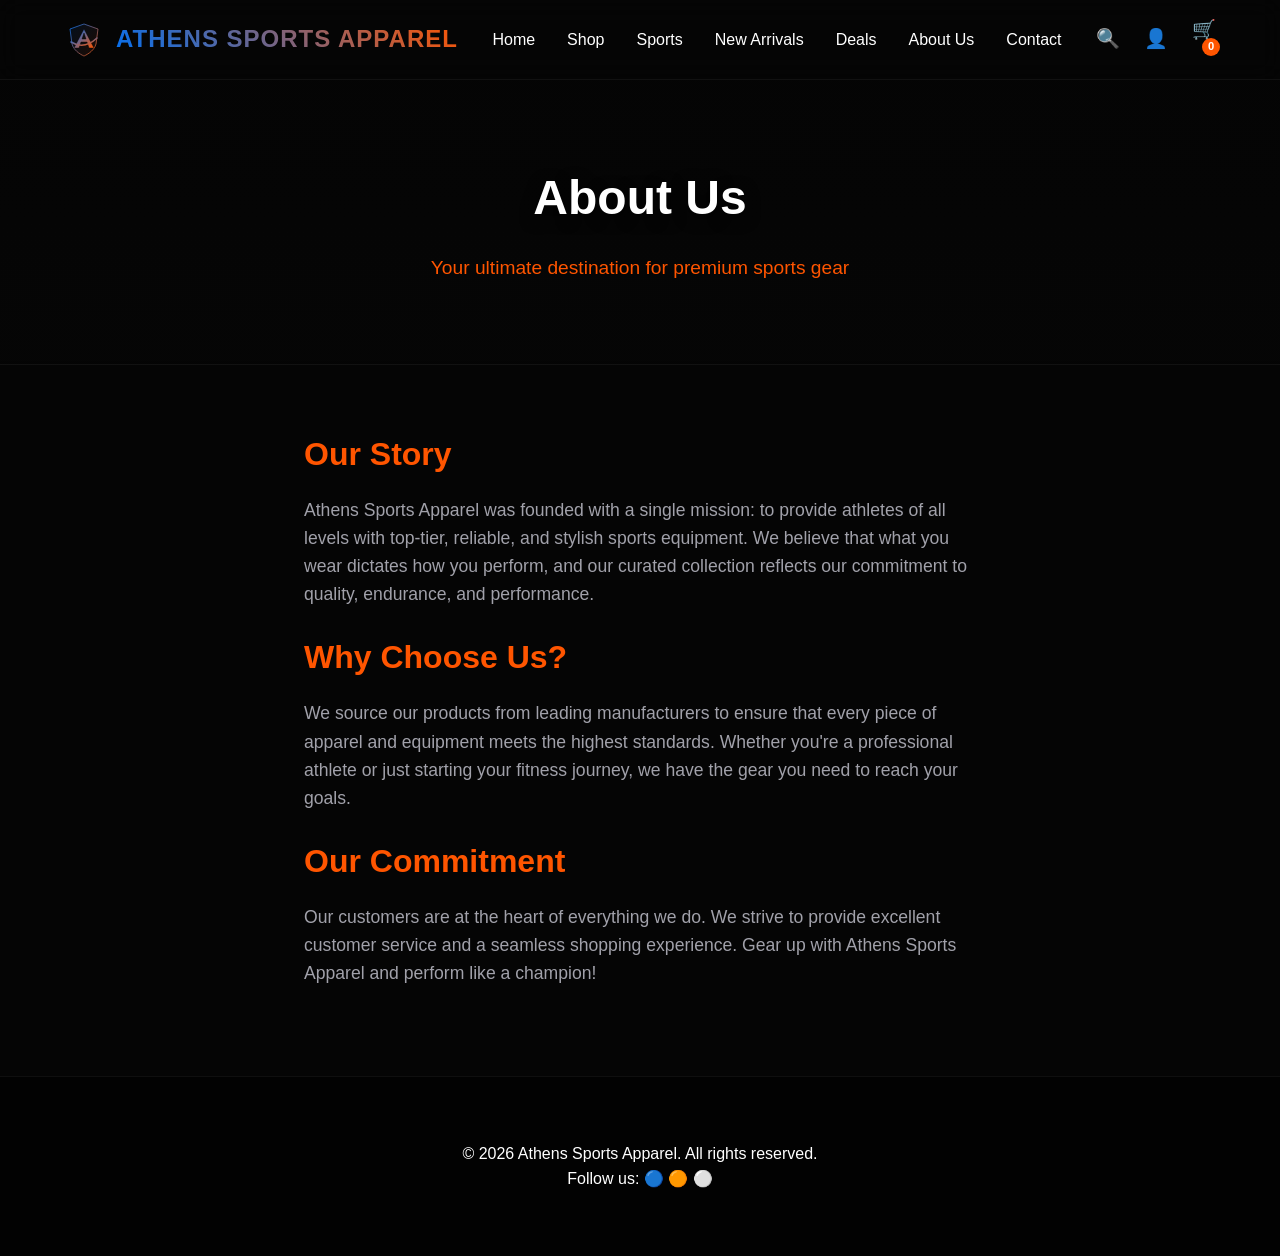
<file: about.html>
<!DOCTYPE html>
<html lang="en">
<head>
    <meta charset="UTF-8">
    <meta name="viewport" content="width=device-width, initial-scale=1.0">
    <title>About Us - Athens Sports Apparel</title>
    <style>
        :root {
          --bg-color: #050505;
          --surface-color: #111111;
          --surface-hover: #1a1a1a;
          --text-main: #ffffff;
          --text-muted: #a1a1aa;
          --brand-blue: #0070f3;
          --brand-orange: #ff5500;
          --header-height: 80px;
          --transition: all 0.3s cubic-bezier(0.25, 0.8, 0.25, 1);
        }

        * { box-sizing: border-box; margin: 0; padding: 0; }
        body {
          font-family: 'Roboto', sans-serif;
          background-color: var(--bg-color);
          color: var(--text-main);
          line-height: 1.6;
          overflow-x: hidden;
          padding-top: var(--header-height);
        }

        /* HEADER */
        header {
          position: fixed; top: 0; left: 0; width: 100%; height: var(--header-height);
          display: flex; justify-content: space-between; align-items: center;
          padding: 0 5%; background: rgba(5, 5, 5, 0.8);
          backdrop-filter: blur(12px); z-index: 1000;
          border-bottom: 1px solid rgba(255, 255, 255, 0.05);
        }
        .logo-container { display: flex; align-items: center; gap: 12px; cursor: pointer; }
        .logo-img { width: 40px; height: 40px; transition: transform 0.3s ease; }
        .logo-container:hover .logo-img { transform: scale(1.1) rotate(-5deg); }
        .logo-text { font-size: 1.5rem; font-weight: 700; text-transform: uppercase; letter-spacing: 1px;
          background: linear-gradient(45deg, var(--brand-blue), var(--brand-orange));
          -webkit-background-clip: text; -webkit-text-fill-color: transparent; }
        nav ul { display: flex; list-style: none; gap: 2rem; }
        nav a { text-decoration: none; color: var(--text-main); font-weight: 500; transition: var(--transition); }
        nav a:hover { color: var(--brand-orange); }
        
        .icons { display: flex; gap: 1.5rem; align-items: center; font-size: 1.2rem; }
        .icons span { cursor: pointer; transition: var(--transition); position: relative;}
        .icons span:hover { transform: scale(1.1); color: var(--brand-blue); text-shadow: 0 0 10px rgba(0, 112, 243, 0.5); }
        .cart-count { position: absolute; top: -8px; right: -10px; background: var(--brand-orange); color: #fff; font-size: 0.7rem; font-weight: 700; width: 18px; height: 18px; display: flex; align-items: center; justify-content: center; border-radius: 50%; }

        /* PAGE HEADER */
        .page-header {
            padding: 5rem 5%; text-align: center;
            background: linear-gradient(rgba(5,5,5,0.7), rgba(5,5,5,0.9)), url('https://images.unsplash.com/photo-1518611012118-696072aa579a?auto=format&fit=crop&q=80') center/cover;
            border-bottom: 1px solid rgba(255,255,255,0.05);
        }
        .page-header h1 { font-size: 3rem; margin-bottom: 1rem; color: var(--text-main); text-shadow: 0 4px 15px rgba(0,0,0,0.8); }
        .page-header p { font-size: 1.2rem; color: var(--brand-orange); }
        
        .content-section {
            padding: 4rem 5%;
            max-width: 800px;
            margin: 0 auto;
        }
        .content-section h2 {
            font-size: 2rem;
            color: var(--brand-orange);
            margin-bottom: 1rem;
        }
        .content-section p {
            margin-bottom: 1.5rem;
            color: var(--text-muted);
            font-size: 1.1rem;
        }

        footer { background: #020202; padding: 4rem 5%; text-align: center; border-top: 1px solid rgba(255,255,255,0.05); margin-top: auto;}
        
        /* Layout fix to push footer to bottom if few products */
        body { min-height: 100vh; display: flex; flex-direction: column; }
    </style>
</head>
<body>
    <header>
        <div class="logo-container" onclick="window.location.href='dashboard.php'">
            <img src="logo.svg" alt="Athens Logo" class="logo-img">
            <div class="logo-text">Athens Sports Apparel</div>
        </div>
        <nav>
            <ul>
                <li><a href="dashboard.php">Home</a></li>
                <li><a href="category.php">Shop</a></li>
                <li><a href="dashboard.php#sports">Sports</a></li>
                <li><a href="category.php?sport=New%20Arrivals">New Arrivals</a></li>
                <li><a href="category.php?sport=Deals">Deals</a></li>
                <li><a href="about.html">About Us</a></li>
                <li><a href="contact.html">Contact</a></li>
            </ul>
        </nav>
        <div class="icons">
            <span class="search" id="search-icon">🔍</span>
            <span class="account" onclick="window.location.href='login.php'">👤</span>
            <span class="cart" onclick="window.location.href='cart.html'">🛒<span id="cart-count" class="cart-count">0</span></span>
        </div>
    </header>

    <div class="page-header">
        <h1>About Us</h1>
        <p>Your ultimate destination for premium sports gear</p>
    </div>

    <div class="content-section">
        <h2>Our Story</h2>
        <p>Athens Sports Apparel was founded with a single mission: to provide athletes of all levels with top-tier, reliable, and stylish sports equipment. We believe that what you wear dictates how you perform, and our curated collection reflects our commitment to quality, endurance, and performance.</p>
        
        <h2>Why Choose Us?</h2>
        <p>We source our products from leading manufacturers to ensure that every piece of apparel and equipment meets the highest standards. Whether you're a professional athlete or just starting your fitness journey, we have the gear you need to reach your goals.</p>
        
        <h2>Our Commitment</h2>
        <p>Our customers are at the heart of everything we do. We strive to provide excellent customer service and a seamless shopping experience. Gear up with Athens Sports Apparel and perform like a champion!</p>
    </div>

    <footer>
        <p>© 2026 Athens Sports Apparel. All rights reserved.</p>
        <p>Follow us: 🔵 🟠 ⚪</p>
    </footer>

    <script src="main.js"></script>
</body>
</html>
</file>
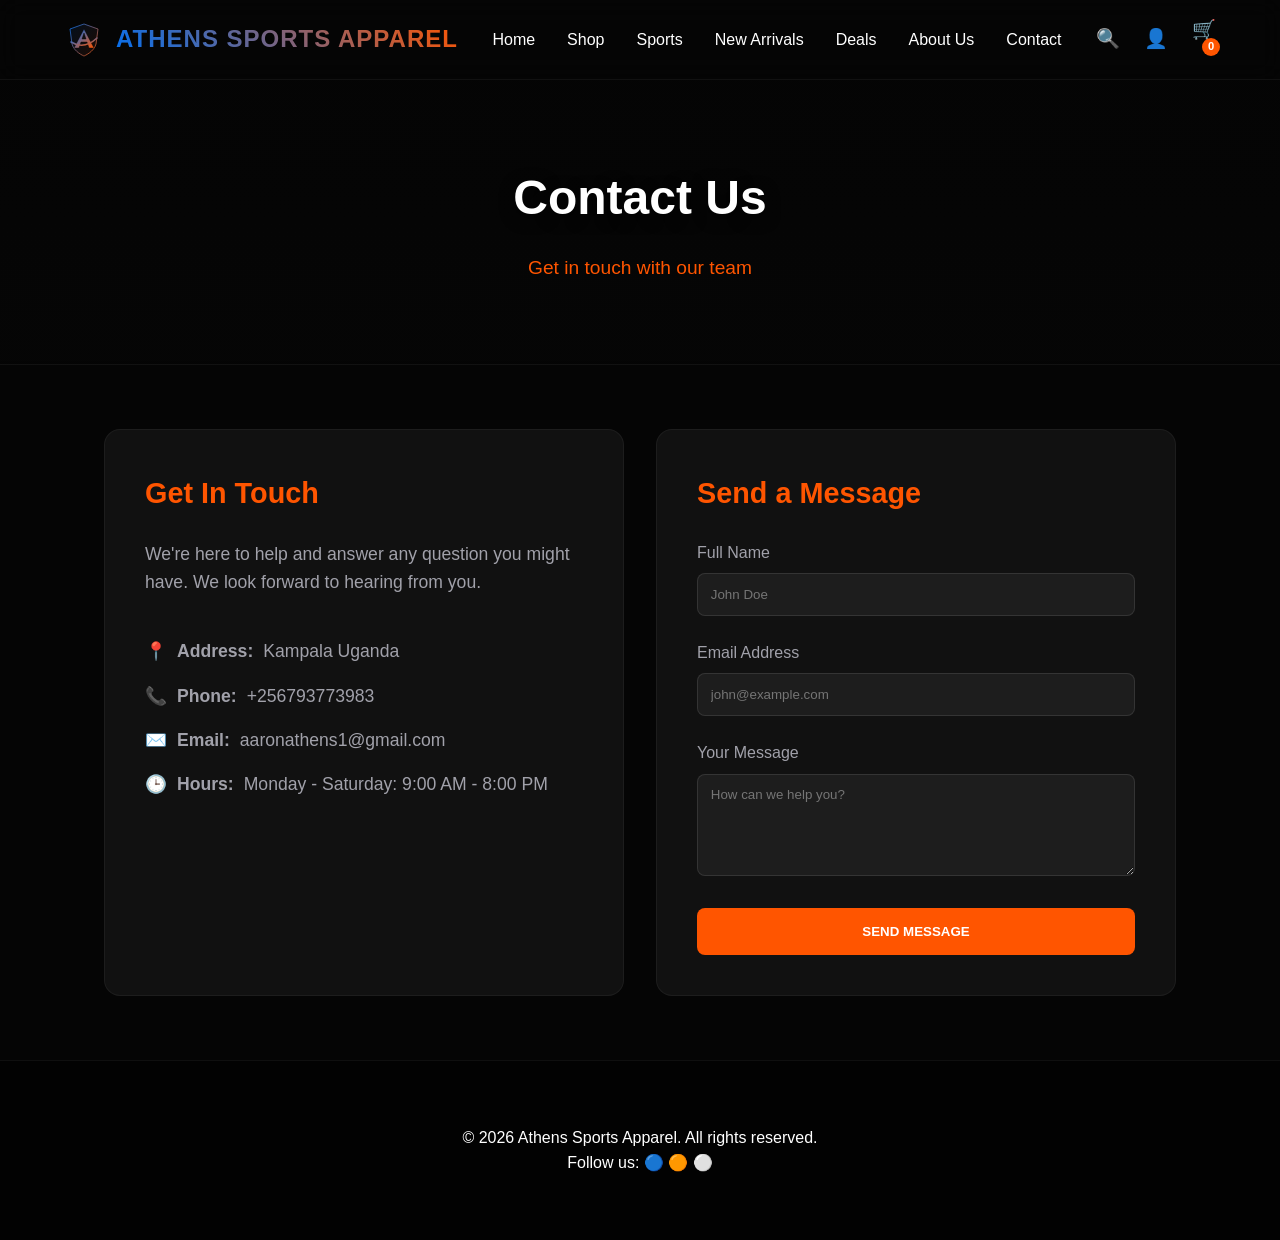
<file: contact.html>
<!DOCTYPE html>
<html lang="en">
<head>
    <meta charset="UTF-8">
    <meta name="viewport" content="width=device-width, initial-scale=1.0">
    <title>Contact Us - Athens Sports Apparel</title>
    <style>
        :root {
          --bg-color: #050505;
          --surface-color: #111111;
          --surface-hover: #1a1a1a;
          --text-main: #ffffff;
          --text-muted: #a1a1aa;
          --brand-blue: #0070f3;
          --brand-orange: #ff5500;
          --header-height: 80px;
          --transition: all 0.3s cubic-bezier(0.25, 0.8, 0.25, 1);
        }

        * { box-sizing: border-box; margin: 0; padding: 0; }
        body {
          font-family: 'Roboto', sans-serif;
          background-color: var(--bg-color);
          color: var(--text-main);
          line-height: 1.6;
          overflow-x: hidden;
          padding-top: var(--header-height);
        }

        /* HEADER */
        header {
          position: fixed; top: 0; left: 0; width: 100%; height: var(--header-height);
          display: flex; justify-content: space-between; align-items: center;
          padding: 0 5%; background: rgba(5, 5, 5, 0.8);
          backdrop-filter: blur(12px); z-index: 1000;
          border-bottom: 1px solid rgba(255, 255, 255, 0.05);
        }
        .logo-container { display: flex; align-items: center; gap: 12px; cursor: pointer; }
        .logo-img { width: 40px; height: 40px; transition: transform 0.3s ease; }
        .logo-container:hover .logo-img { transform: scale(1.1) rotate(-5deg); }
        .logo-text { font-size: 1.5rem; font-weight: 700; text-transform: uppercase; letter-spacing: 1px;
          background: linear-gradient(45deg, var(--brand-blue), var(--brand-orange));
          -webkit-background-clip: text; -webkit-text-fill-color: transparent; }
        nav ul { display: flex; list-style: none; gap: 2rem; }
        nav a { text-decoration: none; color: var(--text-main); font-weight: 500; transition: var(--transition); }
        nav a:hover { color: var(--brand-orange); }
        
        .icons { display: flex; gap: 1.5rem; align-items: center; font-size: 1.2rem; }
        .icons span { cursor: pointer; transition: var(--transition); position: relative;}
        .icons span:hover { transform: scale(1.1); color: var(--brand-blue); text-shadow: 0 0 10px rgba(0, 112, 243, 0.5); }
        .cart-count { position: absolute; top: -8px; right: -10px; background: var(--brand-orange); color: #fff; font-size: 0.7rem; font-weight: 700; width: 18px; height: 18px; display: flex; align-items: center; justify-content: center; border-radius: 50%; }

        /* PAGE HEADER */
        .page-header {
            padding: 5rem 5%; text-align: center;
            background: linear-gradient(rgba(5,5,5,0.7), rgba(5,5,5,0.9)), url('https://images.unsplash.com/photo-1518611012118-696072aa579a?auto=format&fit=crop&q=80') center/cover;
            border-bottom: 1px solid rgba(255,255,255,0.05);
        }
        .page-header h1 { font-size: 3rem; margin-bottom: 1rem; color: var(--text-main); text-shadow: 0 4px 15px rgba(0,0,0,0.8); }
        .page-header p { font-size: 1.2rem; color: var(--brand-orange); }
        
        .contact-container {
            display: flex;
            flex-wrap: wrap;
            padding: 4rem 5%;
            gap: 2rem;
            max-width: 1200px;
            margin: 0 auto;
        }
        
        .contact-info, .contact-form {
            flex: 1;
            min-width: 300px;
            background: var(--surface-color);
            padding: 2.5rem;
            border-radius: 16px;
            border: 1px solid rgba(255, 255, 255, 0.05);
        }

        .contact-info h2, .contact-form h2 {
            color: var(--brand-orange);
            margin-bottom: 1.5rem;
            font-size: 1.8rem;
        }

        .contact-info p {
            color: var(--text-muted);
            margin-bottom: 1rem;
            font-size: 1.1rem;
            display: flex;
            align-items: center;
            gap: 10px;
        }

        .form-group {
            margin-bottom: 1.5rem;
        }

        .form-group label {
            display: block;
            margin-bottom: 0.5rem;
            color: var(--text-muted);
        }

        .form-group input, .form-group textarea {
            width: 100%;
            padding: 0.8rem;
            background: rgba(255, 255, 255, 0.05);
            border: 1px solid rgba(255, 255, 255, 0.1);
            border-radius: 8px;
            color: var(--text-main);
            font-family: 'Roboto', sans-serif;
            transition: var(--transition);
        }

        .form-group input:focus, .form-group textarea:focus {
            outline: none;
            border-color: var(--brand-orange);
            background: rgba(255, 255, 255, 0.1);
        }

        .submit-btn {
            width: 100%;
            padding: 1rem;
            border: none;
            background: var(--brand-orange);
            color: white;
            font-weight: 700;
            text-transform: uppercase;
            border-radius: 8px;
            cursor: pointer;
            transition: var(--transition);
        }

        .submit-btn:hover {
            background: #ff7733;
            box-shadow: 0 4px 15px rgba(255, 85, 0, 0.4);
        }

        footer { background: #020202; padding: 4rem 5%; text-align: center; border-top: 1px solid rgba(255,255,255,0.05); margin-top: auto;}
        
        /* Layout fix to push footer to bottom if few products */
        body { min-height: 100vh; display: flex; flex-direction: column; }
    </style>
</head>
<body>
    <header>
        <div class="logo-container" onclick="window.location.href='dashboard.php'">
            <img src="logo.svg" alt="Athens Logo" class="logo-img">
            <div class="logo-text">Athens Sports Apparel</div>
        </div>
        <nav>
            <ul>
                <li><a href="dashboard.php">Home</a></li>
                <li><a href="category.php">Shop</a></li>
                <li><a href="dashboard.php#sports">Sports</a></li>
                <li><a href="category.php?sport=New%20Arrivals">New Arrivals</a></li>
                <li><a href="category.php?sport=Deals">Deals</a></li>
                <li><a href="about.html">About Us</a></li>
                <li><a href="contact.html">Contact</a></li>
            </ul>
        </nav>
        <div class="icons">
            <span class="search" id="search-icon">🔍</span>
            <span class="account" onclick="window.location.href='login.php'">👤</span>
            <span class="cart" onclick="window.location.href='cart.html'">🛒<span id="cart-count" class="cart-count">0</span></span>
        </div>
    </header>

    <div class="page-header">
        <h1>Contact Us</h1>
        <p>Get in touch with our team</p>
    </div>

    <div class="contact-container">
        <div class="contact-info">
            <h2>Get In Touch</h2>
            <p>We're here to help and answer any question you might have. We look forward to hearing from you.</p>
            <br>
            <p>📍 <strong>Address:</strong> Kampala Uganda</p>
            <p>📞 <strong>Phone:</strong> +256793773983</p>
            <p>✉️ <strong>Email:</strong> aaronathens1@gmail.com</p>
            <p>🕒 <strong>Hours:</strong> Monday - Saturday: 9:00 AM - 8:00 PM</p>
        </div>
        
        <div class="contact-form">
            <h2>Send a Message</h2>
            <form id="contactForm">
                <div class="form-group">
                    <label for="name">Full Name</label>
                    <input type="text" id="name" name="name" required placeholder="John Doe">
                </div>
                <div class="form-group">
                    <label for="email">Email Address</label>
                    <input type="email" id="email" name="email" required placeholder="john@example.com">
                </div>
                <div class="form-group">
                    <label for="message">Your Message</label>
                    <textarea id="message" name="message" rows="5" required placeholder="How can we help you?"></textarea>
                </div>
                <button type="submit" class="submit-btn" id="submitBtn">Send Message</button>
            </form>
        </div>
    </div>

    <!-- Custom Alert Modal -->
    <div id="customAlert" style="display: none; position: fixed; top: 0; left: 0; width: 100%; height: 100%; background: rgba(0,0,0,0.8); z-index: 2000; align-items: center; justify-content: center; backdrop-filter: blur(5px);">
        <div style="background: var(--surface-color); padding: 2.5rem; border-radius: 16px; border: 1px solid var(--brand-orange); text-align: center; max-width: 400px;">
            <h2 id="customAlertTitle" style="color: var(--brand-orange); margin-bottom: 1rem;">Success</h2>
            <p id="customAlertMsg" style="color: var(--text-main); margin-bottom: 1.5rem;"></p>
            <button class="btn" onclick="document.getElementById('customAlert').style.display = 'none';">OK</button>
        </div>
    </div>

    <footer>
        <p>© 2026 Athens Sports Apparel. All rights reserved.</p>
        <p>Follow us: 🔵 🟠 ⚪</p>
    </footer>

    <script src="main.js"></script>
    <script>
        document.getElementById('contactForm').addEventListener('submit', async function(e) {
            e.preventDefault();
            const btn = document.getElementById('submitBtn');
            const originalText = btn.textContent;
            btn.textContent = 'Sending...';
            btn.disabled = true;

            const formData = new FormData(this);
            
            try {
                const res = await fetch('process_contact.php', {
                    method: 'POST',
                    body: formData
                });
                const result = await res.json();
                
                const alertModal = document.getElementById('customAlert');
                const alertTitle = document.getElementById('customAlertTitle');
                const alertMsg = document.getElementById('customAlertMsg');
                
                if (result.success) {
                    alertTitle.textContent = "Success!";
                    alertTitle.style.color = "var(--brand-orange)";
                    alertMsg.textContent = "Message sent successfully! We will get back to you soon.";
                    this.reset();
                } else {
                    alertTitle.textContent = "Error";
                    alertTitle.style.color = "#ff3333";
                    alertMsg.textContent = result.error || "Failed to send message.";
                }
                
                alertModal.style.display = 'flex';
                
            } catch (err) {
                const alertModal = document.getElementById('customAlert');
                document.getElementById('customAlertTitle').textContent = "Error";
                document.getElementById('customAlertTitle').style.color = "#ff3333";
                document.getElementById('customAlertMsg').textContent = "Request Failed: " + err.message;
                alertModal.style.display = 'flex';
            } finally {
                btn.textContent = originalText;
                btn.disabled = false;
            }
        });
    </script>
</body>
</html>
</file>
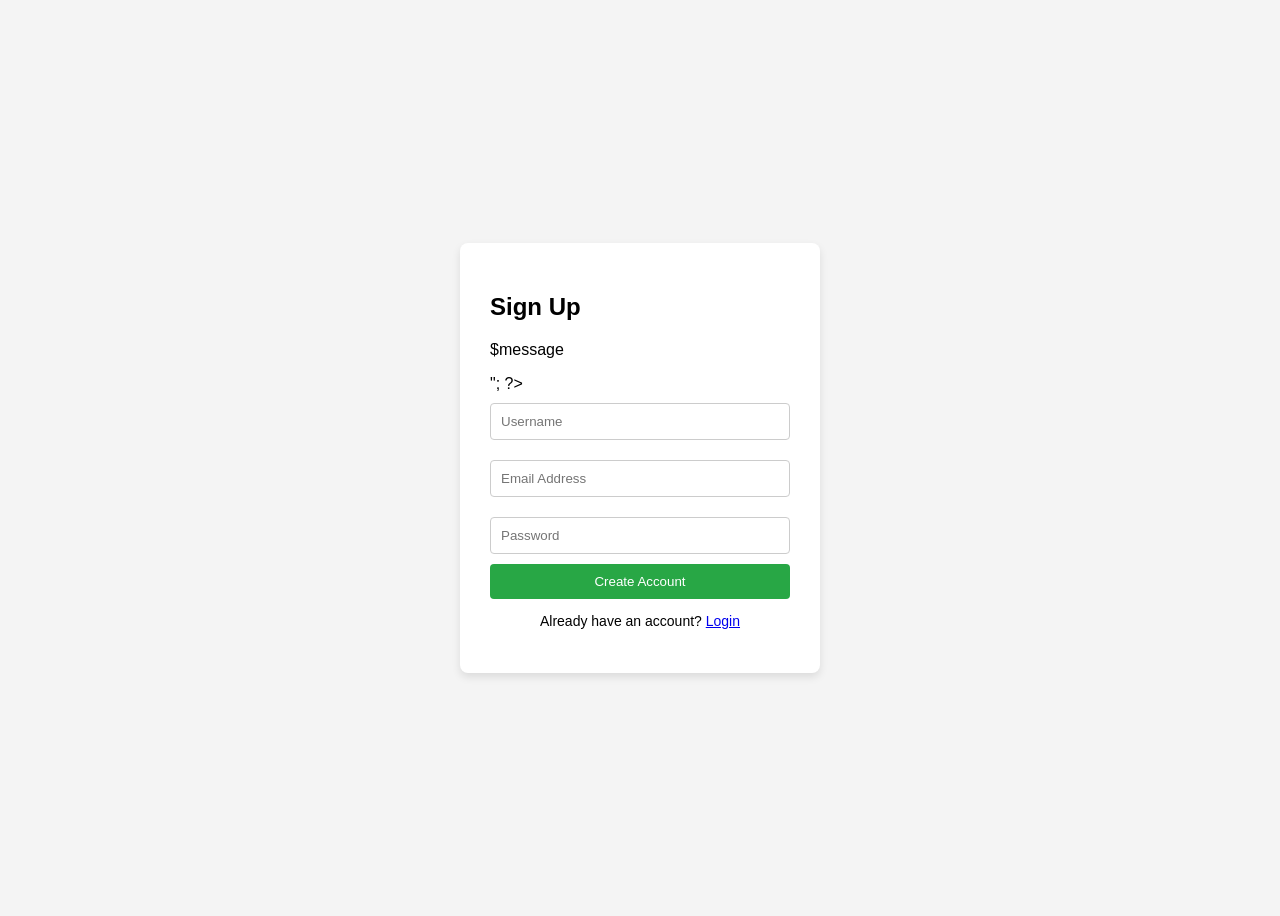
<file: signup.html>
<!DOCTYPE html>
<html lang="en">
<head>
    <title>Sign Up</title>
    <style>
        /* Using a bit of Flexbox from Week 3 to center the form! */
        body { display: flex; justify-content: center; align-items: center; height: 100vh; font-family: sans-serif; background-color: #f4f4f4;}
        .form-container { background: white; padding: 30px; border-radius: 8px; box-shadow: 0 4px 8px rgba(0,0,0,0.1); width: 300px; }
        input { width: 100%; padding: 10px; margin: 10px 0; border: 1px solid #ccc; border-radius: 4px; box-sizing: border-box;}
        button { width: 100%; padding: 10px; background: #28a745; color: white; border: none; border-radius: 4px; cursor: pointer;}
    </style>
</head>
<body>
    <div class="form-container">
        <h2>Sign Up</h2>
        <?php if($message) echo "<p style='color:red;'>$message</p>"; ?>
        <form method="POST" action="signup.php">
            <input type="text" name="username" placeholder="Username" required>
            <input type="email" name="email" placeholder="Email Address" required>
            <input type="password" name="password" placeholder="Password" required>
            <button type="submit">Create Account</button>
        </form>
        <p style="font-size: 14px; text-align: center;">Already have an account? <a href="login.php">Login</a></p>
    </div>
</body>
</html>
</file>
